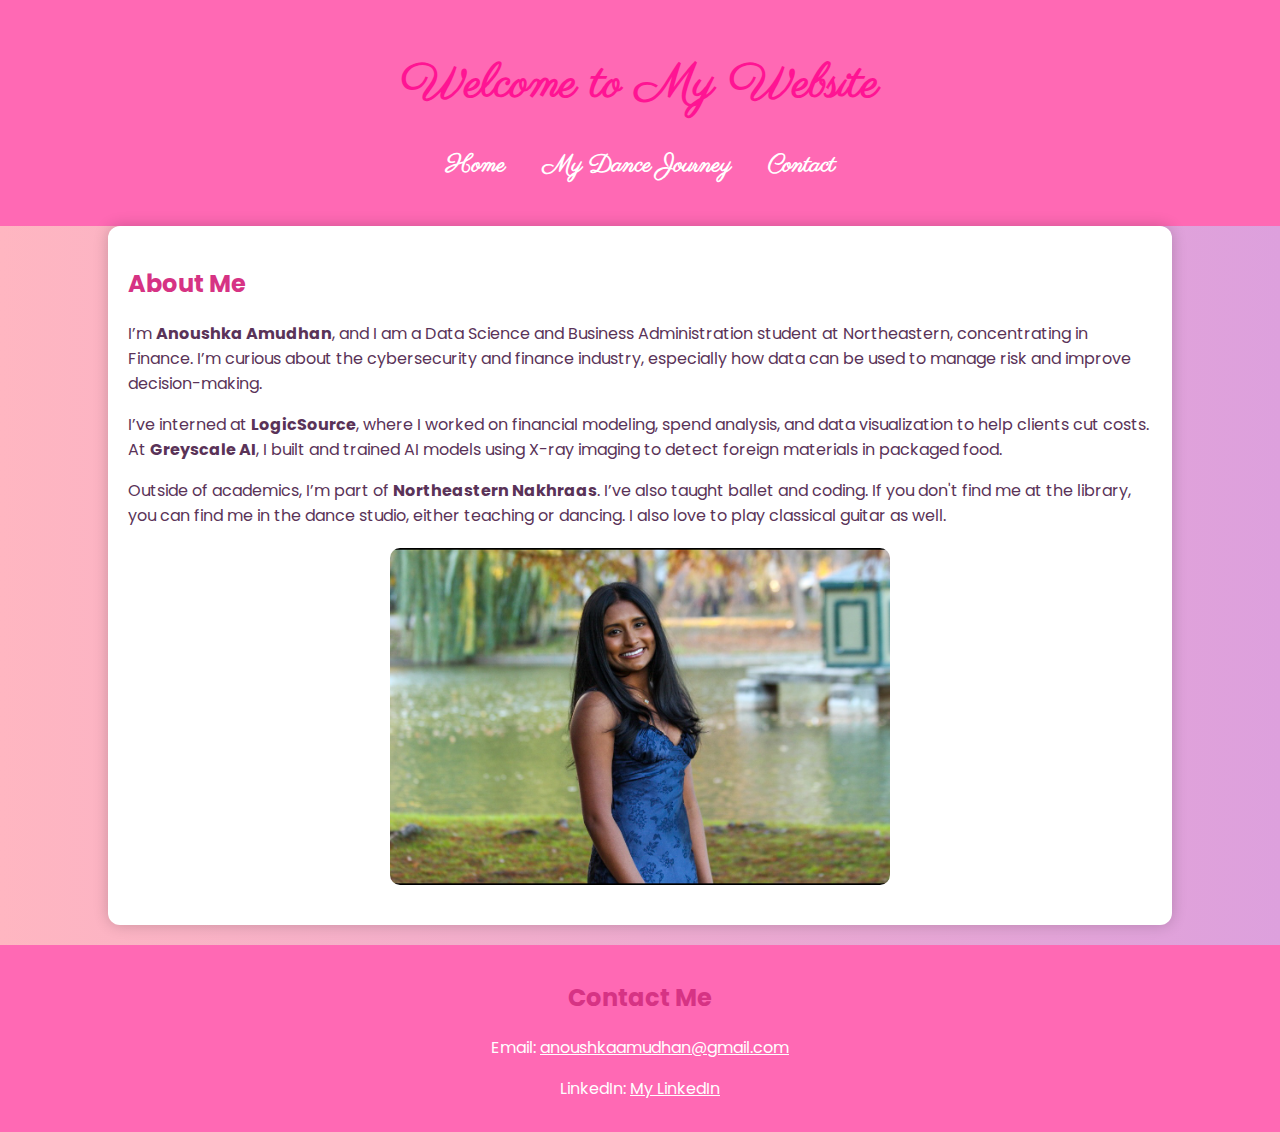
<file: index.html>
<!DOCTYPE html>
<html lang="en">
<head>
    <meta charset="UTF-8">
    <meta name="viewport" content="width=device-width, initial-scale=1.0">
    <title>Welcome to My Website</title>
    <link rel="stylesheet" href="style.css">
</head>
<body>
    <header>
        <h1 class="pink-text">Welcome to My Website</h1>
        <nav>
            <ul>
                <li><a href="index.html">Home</a></li>
                <li><a href="dance.html">My Dance Journey</a></li>
                <li><a href="#contact">Contact</a></li>
            </ul>
        </nav>
    </header>

    <section>
        <h2>About Me</h2>
        <p>
            I’m <strong>Anoushka Amudhan</strong>, and I am a Data Science and Business Administration student at Northeastern, concentrating in Finance. I’m curious about the cybersecurity and finance industry, especially how data can be used to manage risk and improve decision-making.
        </p>
        <p>
            I’ve interned at <strong>LogicSource</strong>, where I worked on financial modeling, spend analysis, and data visualization to help clients cut costs. At <strong>Greyscale AI</strong>, I built and trained AI models using X-ray imaging to detect foreign materials in packaged food.
        </p>
        <p>
            Outside of academics, I’m part of <strong>Northeastern Nakhraas</strong>. I’ve also taught ballet and coding. If you don't find me at the library, you can find me in the dance studio, either teaching or dancing. I also love to play classical guitar as well.
        </p>
        

        <img src="ballet-dancer.jpg" alt="Ballet dancer">
    </section>

    <footer id="contact">
        <h2>Contact Me</h2>
        <p>Email: <a href="mailto:anoushkaamudhan@gmail.com">anoushkaamudhan@gmail.com</a></p>
        <p>LinkedIn: <a href="https://www.linkedin.com/in/anoushka-amudhan197" target="_blank">My LinkedIn</a></p>
    </footer>
</body>
</html>
</file>
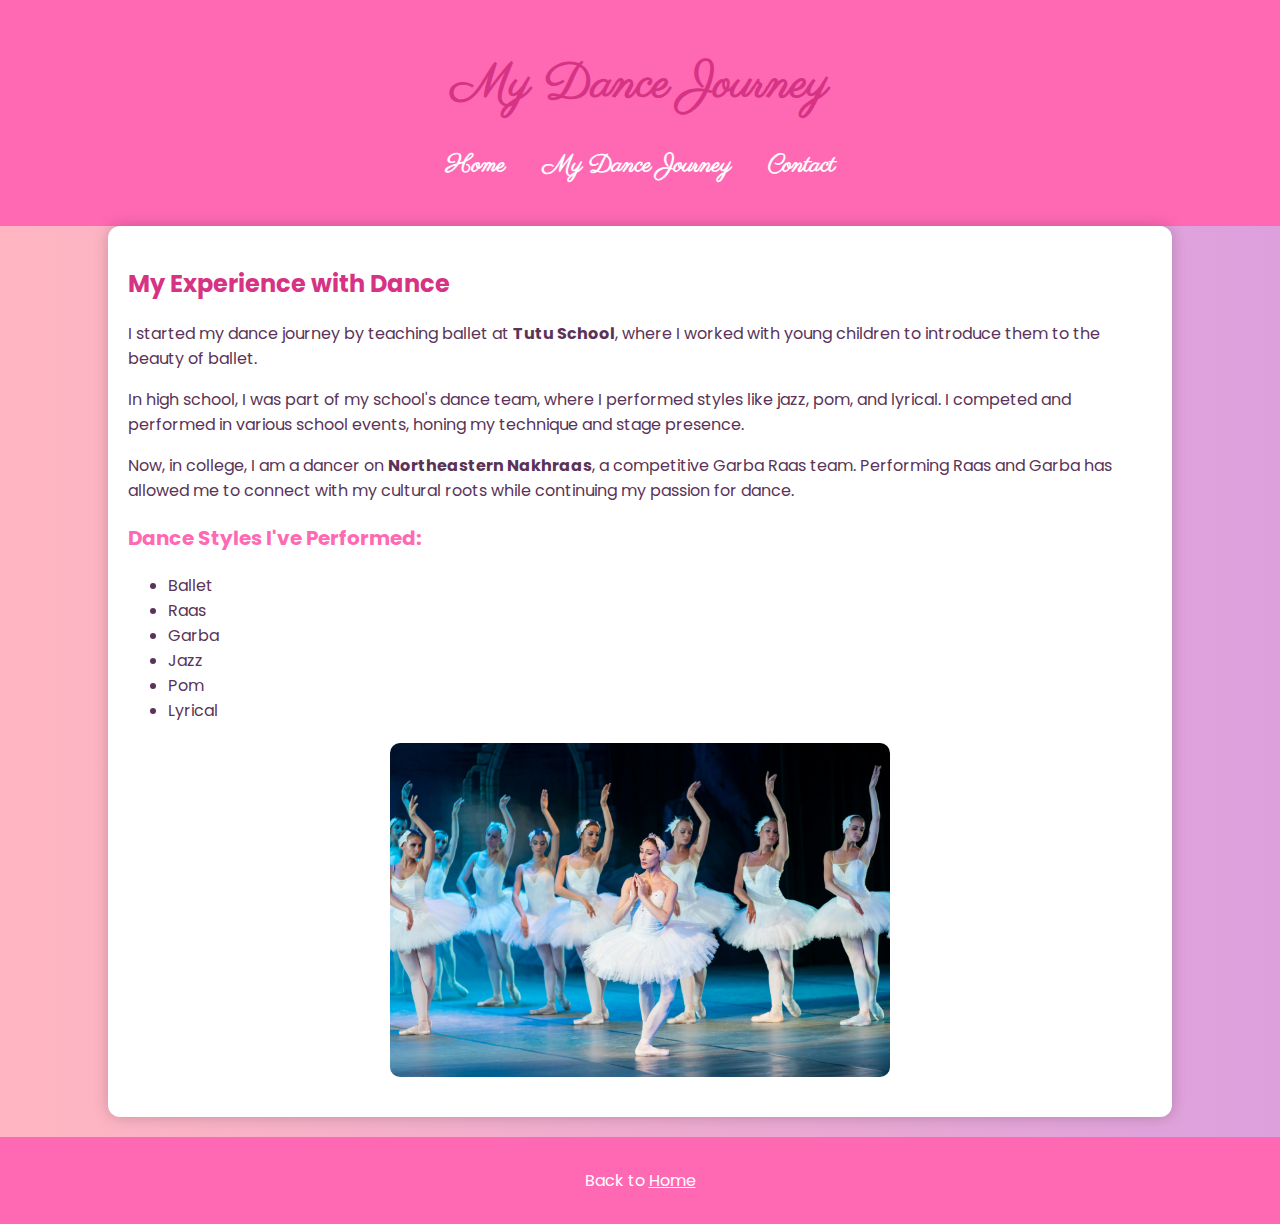
<file: dance.html>
<!DOCTYPE html>
<html lang="en">
<head>
    <meta charset="UTF-8">
    <meta name="viewport" content="width=device-width, initial-scale=1.0">
    <title>My Dance Journey</title>
    <link rel="stylesheet" href="style.css">
</head>
<body>
    <header>
        <h1>My Dance Journey</h1>
        <nav>
            <ul>
                <li><a href="index.html">Home</a></li>
                <li><a href="dance.html">My Dance Journey</a></li>
                <li><a href="index.html#contact">Contact</a></li>
            </ul>
        </nav>
    </header>

    <section>
        <h2>My Experience with Dance</h2>
        <p>
            I started my dance journey by teaching ballet at <strong>Tutu School</strong>, where I worked with young children to introduce them to the beauty of ballet. 
        </p>
        <p>
            In high school, I was part of my school's dance team, where I performed styles like jazz, pom, and lyrical. I competed and performed in various school events, honing my technique and stage presence.
        </p>
        <p>
            Now, in college, I am a dancer on <strong>Northeastern Nakhraas</strong>, a competitive Garba Raas team. Performing Raas and Garba has allowed me to connect with my cultural roots while continuing my passion for dance.
        </p>

        <h3>Dance Styles I've Performed:</h3>
        <ul>
            <li>Ballet</li>
            <li>Raas</li>
            <li>Garba</li>
            <li>Jazz</li>
            <li>Pom</li>
            <li>Lyrical</li>
        </ul>


        <img src="pose.jpg" alt="My favorite dance pose">
    </section>

    <footer>
        <p>Back to <a href="index.html">Home</a></p>
    </footer>
</body>
</html>
</file>
<file: style.css>
/* Custom font from Google Fonts */
@import url('https://fonts.googleapis.com/css2?family=Parisienne&family=Poppins:wght@300;400;600&display=swap');

body {
    font-family: 'Poppins', sans-serif;
    margin: 0;
    padding: 0;
    background: linear-gradient(to right, #ffb6c1, #dda0dd);
    color: #5a3358;
}

header {
    background: #ff69b4;
    color: white;
    text-align: center;
    padding: 20px;
    font-family: 'Parisienne', cursive;
    font-size: 24px;
}

.pink-text {
    color: #ff1493;
}

nav ul {
    list-style: none;
    padding: 0;
}

nav ul li {
    display: inline;
    margin: 0 15px;
}

nav ul li a {
    color: white;
    text-decoration: none;
    font-weight: bold;
}

section {
    width: 80%;
    margin: auto;
    padding: 20px;
    background: white;
    border-radius: 12px;
    box-shadow: 0 0 15px rgba(0, 0, 0, 0.2);
}

h1, h2, h3 {
    color: #d63384;
}

h3 {
    font-size: 20px;
    color: #ff69b4;
}

img {
    width: 100%;
    max-width: 500px;
    display: block;
    margin: 20px auto;
    border-radius: 10px;
}

footer {
    background: #ff69b4;
    color: white;
    text-align: center;
    padding: 15px;
    margin-top: 20px;
}

footer a {
    color: white;
    text-decoration: underline;
}
</file>
